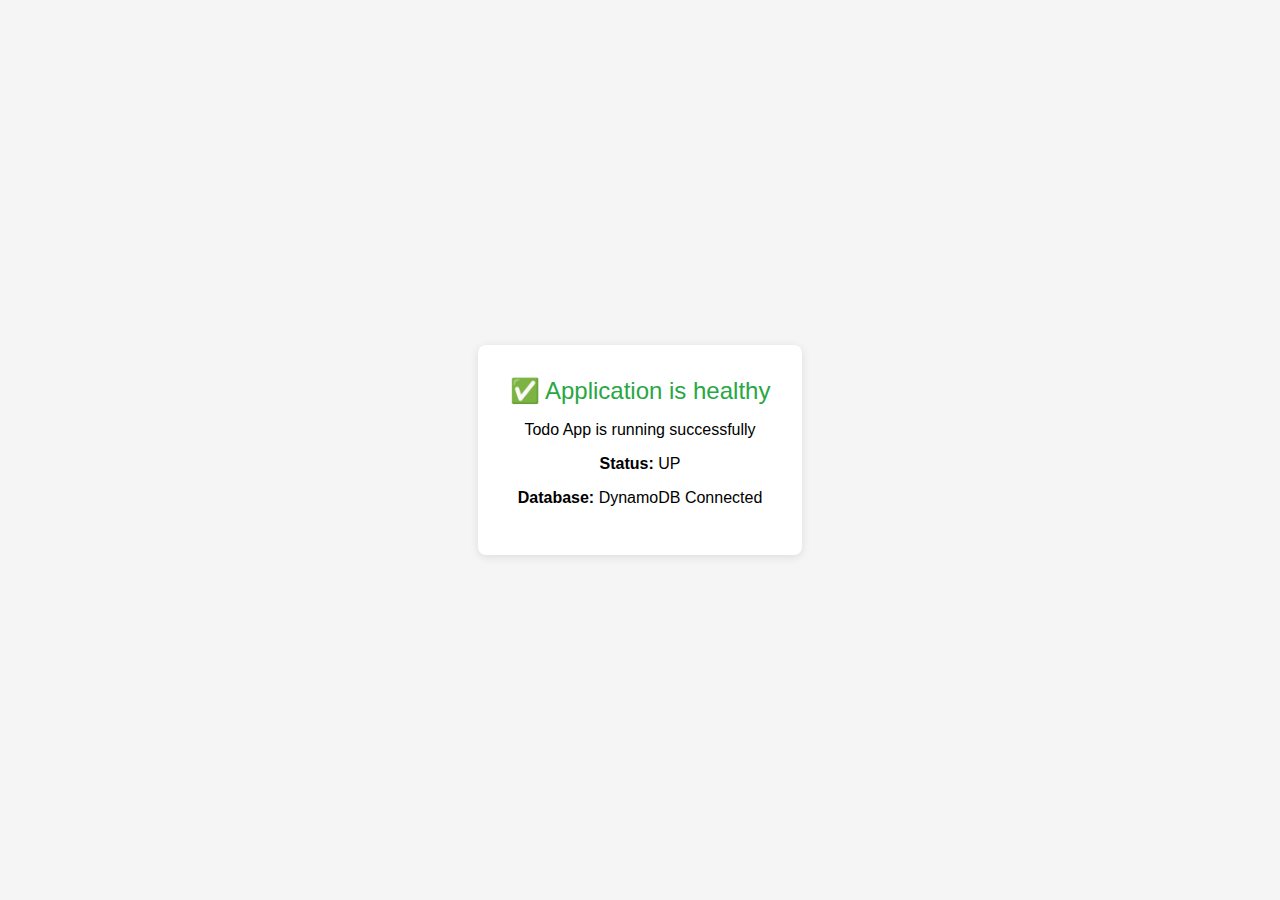
<file: src/main/resources/templates/health.html>
<!DOCTYPE html>
<html lang="en">
<head>
    <meta charset="UTF-8">
    <meta name="viewport" content="width=device-width, initial-scale=1.0">
    <title>Health Check</title>
    <style>
        body {
            font-family: Arial, sans-serif;
            display: flex;
            justify-content: center;
            align-items: center;
            height: 100vh;
            margin: 0;
            background-color: #f5f5f5;
        }
        .health-container {
            text-align: center;
            background: white;
            padding: 2rem;
            border-radius: 8px;
            box-shadow: 0 2px 10px rgba(0,0,0,0.1);
        }
        .health-status {
            color: #28a745;
            font-size: 1.5rem;
            margin-bottom: 1rem;
        }
    </style>
</head>
<body>
    <div class="health-container">
        <div class="health-status">✅ Application is healthy</div>
        <p>Todo App is running successfully</p>
        <p><strong>Status:</strong> UP</p>
        <p><strong>Database:</strong> DynamoDB Connected</p>
    </div>
</body>
</html>
</file>
